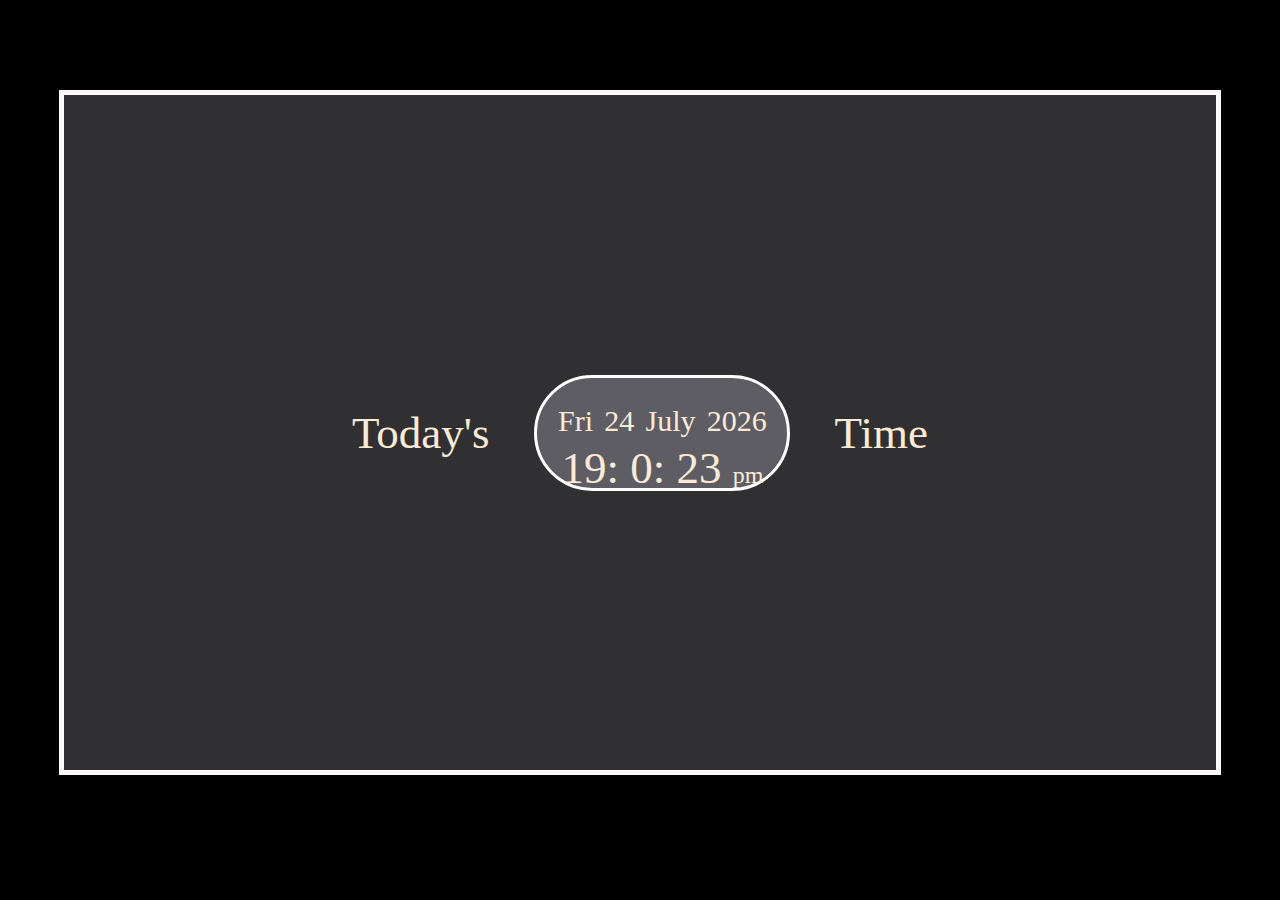
<file: index.html>
<!DOCTYPE html>
<html lang="en">
<head>
    <meta charset="UTF-8">
    <meta http-equiv="X-UA-Compatible" content="IE=edge">
    <meta name="viewport" content="width=device-width, initial-scale=1.0">
    <title> Today's Time   </title>
    <link rel="stylesheet" href="clock.css">
</head>
<body>
        <div id="main_container">
Today's &nbsp; &nbsp;
<div id="dte">

<div id="inside">

    <span class="up" id="day">day</span>
    <span class="up" id="date">date</span>
    <span class="up" id="mth">mth</span>
    <span class="up" id="year">year</span>
    <br>
    <span class="down" id="hrs">hrs</span>
    <span class="down" id="min">min</span>
    <span class="down" id="sec">sec</span>
    <span class="down" id="ampm">am</span>
</div>








</div>




&nbsp; &nbsp;





Time
        </div>


































    <script src="clock.js"></script>
</body>
</html>
</file>
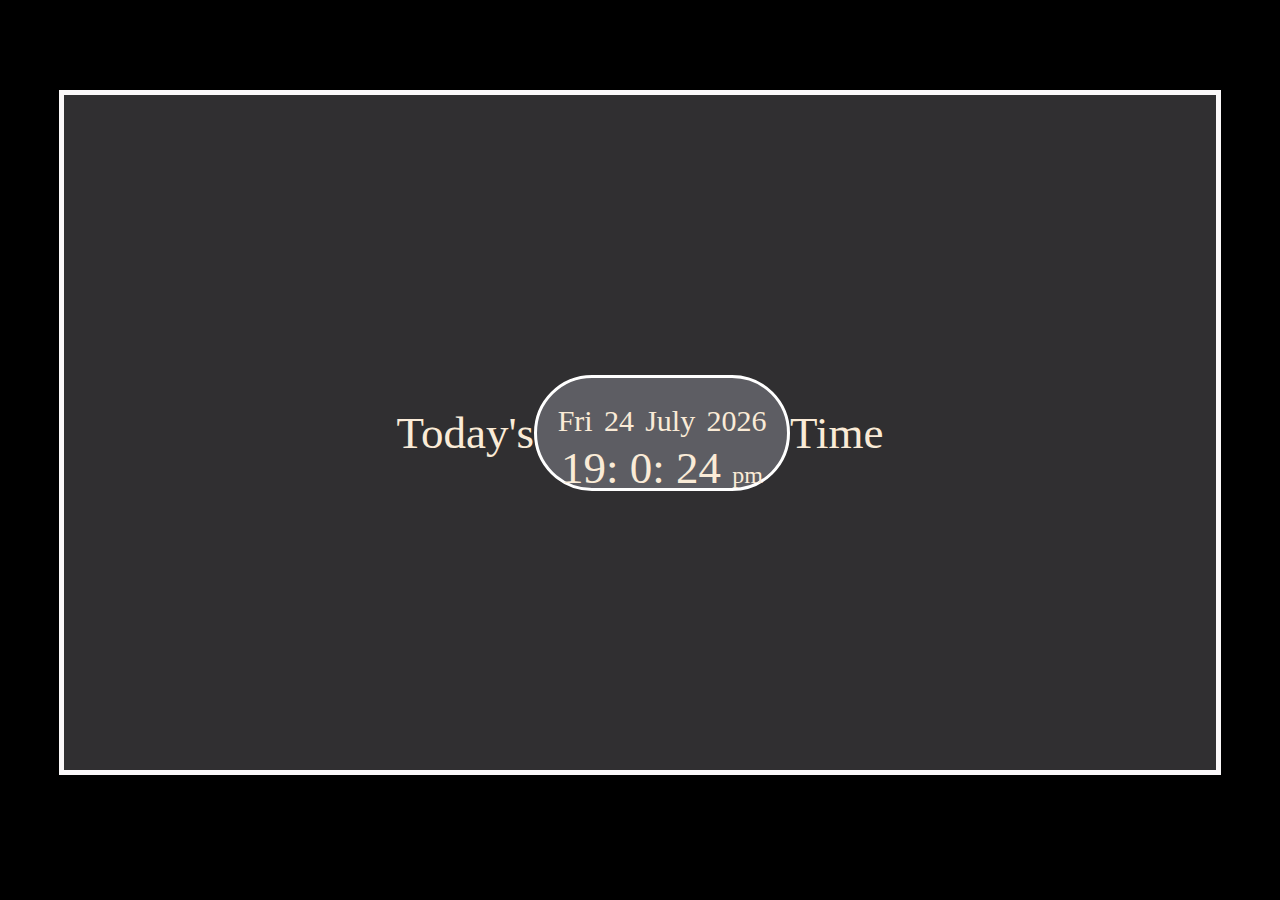
<file: clock.html>
<!DOCTYPE html>
<html lang="en">
<head>
    <meta charset="UTF-8">
    <meta http-equiv="X-UA-Compatible" content="IE=edge">
    <meta name="viewport" content="width=device-width, initial-scale=1.0">
    <title> Today's Time   </title>
    <link rel="stylesheet" href="clock.css">
</head>
<body>
        <div id="main_container">
Today's
<div id="dte">

<div id="inside">

    <span class="up" id="day">day</span>
    <span class="up" id="date">date</span>
    <span class="up" id="mth">mth</span>
    <span class="up" id="year">year</span>
    <br>
    <span class="down" id="hrs">hrs</span>
    <span class="down" id="min">min</span>
    <span class="down" id="sec">sec</span>
    <span class="down" id="ampm">am</span>
</div>








</div>










Time
        </div>


































    <script src="clock.js"></script>
</body>
</html>
</file>
<file: clock.css>
@keyframes myAnimation {
    0%{width: 250px ; height:110px; box-shadow: 0px 0px 50px 50px;}
    0.1%{width: 350px; height: 190px ; border-radius: 50px;
    font-size: 11vh;box-shadow: 0px 0px 50px 50px;}
}
@keyframes my2 {
    0%{background-color: rgba(159, 156, 161, 0.301);}
    100%{background: url(dark2.jpg);
    background-size: contain;}
}
*{
    margin: 0;padding: 0;
}

body{
    background-color: black;
    display: flex;
    justify-content: center;
    align-items: center;
}
#main_container{
    background-color:rgba(159, 156, 161, 0.301);
    color:antiquewhite;
    margin-top: 10vh;
    width: 90vw;
    height: 75vh;
    display: flex;
    border: 5px solid rgb(250, 248, 249);
    font-size: 5vh;
    align-items: center;
    justify-content: center;

}

#dte{
    text-align: center;
    border: 3px solid white;
    border-radius: 72px;
    height: 110px;
    width: 250px;
    background-color: rgb(93, 93, 99);
    
}

#dte:hover{
    animation: myAnimation 1000s;
}

#inside{
padding: 12px;
}
.up{
    font-size: 30px;
}
.down{
    font-size: 45px;
}
#ampm{font-size: 24px;}
</file>
